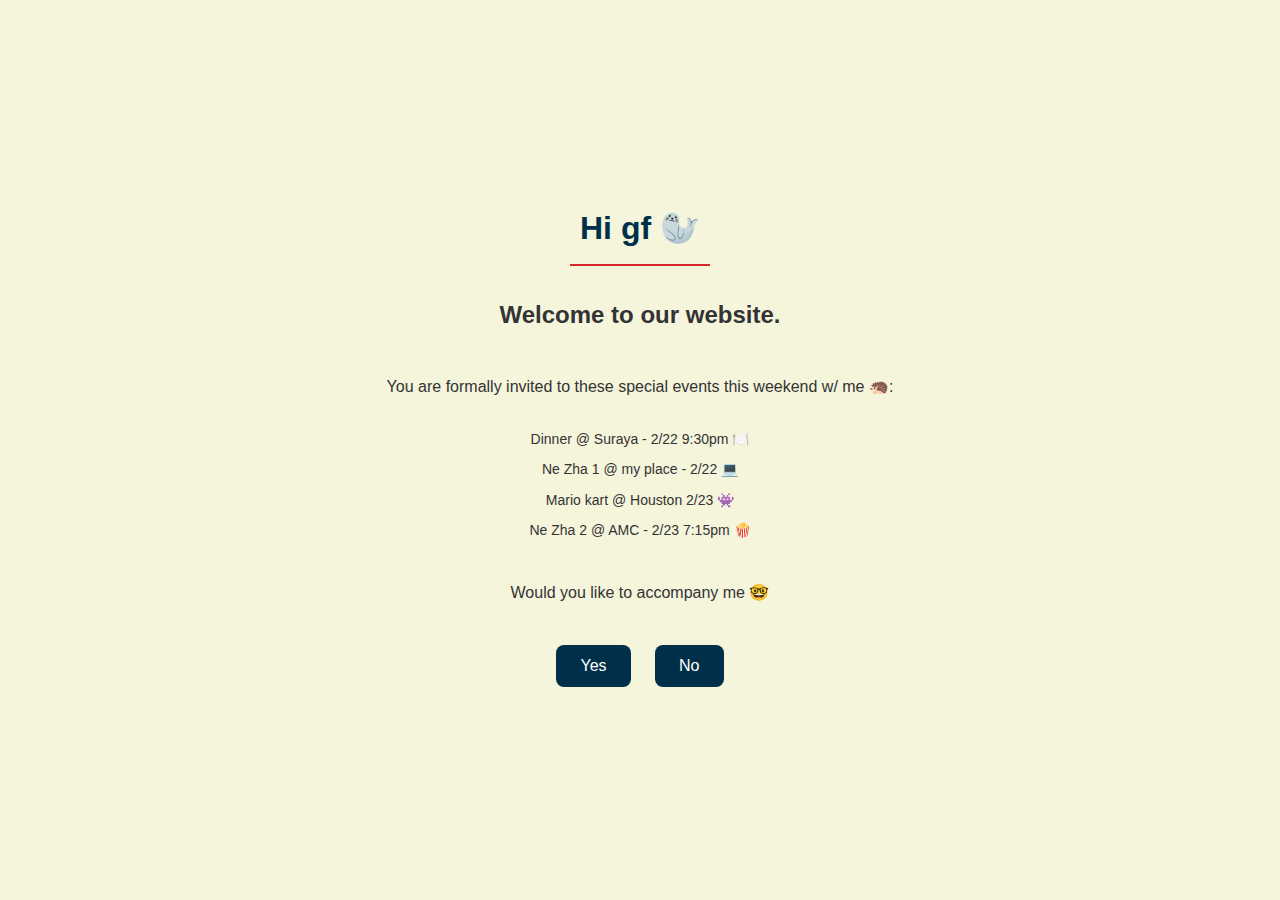
<file: index.html>
<!DOCTYPE html>
<html lang="en">
<head>
    <meta charset="UTF-8">
    <meta name="viewport" content="width=device-width, initial-scale=1.0">
    <title>🦭</title>
    <link rel="stylesheet" href="style.css">
    <script src="index.js"></script>
</head>
<body>
    <h2>Hi gf 🦭</h2>
    <h3>Welcome to our website.</h3>
    <div>
        <p>You are formally invited to these special events this weekend w/ me 🦔:</p>
        <ul>
            <li>Dinner @ Suraya - 2/22 9:30pm 🍽️</li>
            <li>Ne Zha 1 @ my place - 2/22 💻</li>
            <li>Mario kart @ Houston 2/23 👾</li>
            <li>Ne Zha 2 @ AMC - 2/23 7:15pm 🍿</a></li>
        </ul>
    </div>
    <div>
        <p>Would you like to accompany me 🤓</p>
    </div>
    <div>
        <button onclick="yesPage()">Yes</button>
        <button>No</button>
    </div>
</body>
</html>
</file>
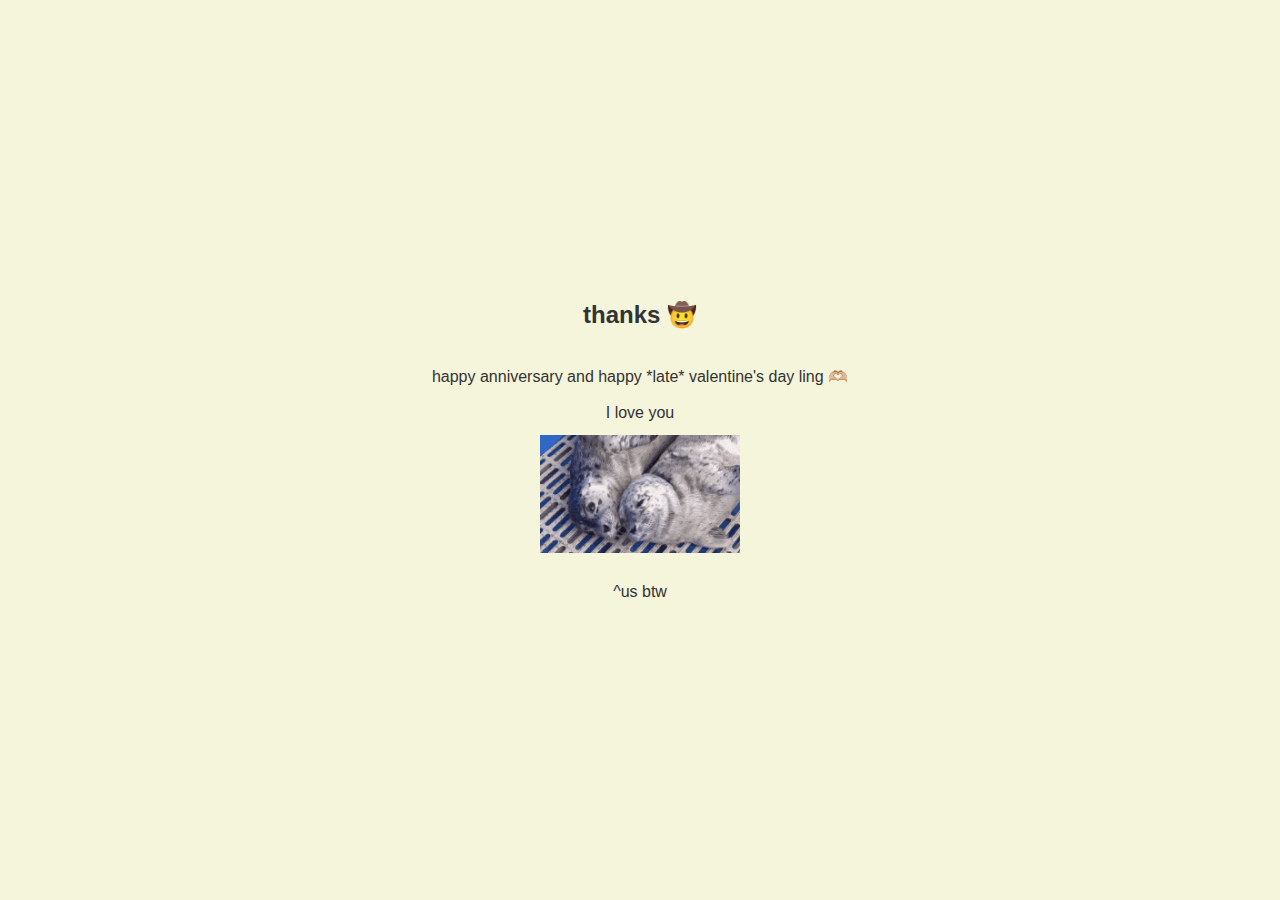
<file: pages/yes.html>
<!DOCTYPE html>
<html lang="en">
<head>
    <meta charset="UTF-8">
    <meta name="viewport" content="width=device-width, initial-scale=1.0">
    <title>🥰</title>
    <link rel="stylesheet" href="../style.css">
</head>
<body>
    <h3>thanks 🤠</h3>
    <p>happy anniversary and happy *late* valentine's day ling 🫶🏼</p>
    <p>I love you</p>
    <img src="../images/us.gif" alt="us" width="200">
    <br>
    <p>^us btw</p>
</body>
</html>
</file>
<file: style.css>
:root {
    --primary-color: #003049;
    --secondary-color: #D62828;
    --text-color: #333;
    --background-color: #F5F5DC;
    --font-stack: 'Fredoka', 'Baloo 2', sans-serif;
    --font-size: 14px;
}

* {
    margin: 0;
    padding: 0;
    box-sizing: border-box;
}

body {
    font-family: var(--font-stack);
    background-color: var(--background-color);
    color: var(--text-color);
    line-height: 1.6;
    min-height: 100vh;
    display: flex;
    flex-direction: column;
    align-items: center;
    justify-content: center;
    padding: 40px;
    text-align: center;
}

h2 {
    font-size: 2rem;
    color: var(--primary-color);
    margin-bottom: 20px;
    padding: 10px;
    border-bottom: 2px solid var(--secondary-color);
}

h3 {
    font-size: 1.5rem;
    padding: 10px;
    margin-bottom: 20px;
}

div {
    padding: 10px;
}

p {
    font-size: 1rem;
    margin-bottom: 10px;
}

ul {
    font-size: var(--font-size);
    list-style: none;
    padding: 10px;
}

li {
    margin: 8px 0;
}

button {
    background-color: var(--primary-color);
    color: #fff;
    border: none;
    padding: 12px 24px;
    font-size: 1rem;
    border-radius: 8px;
    cursor: pointer;
    transition: all 0.3s ease-in-out;
    margin: 10px;
}

button:hover {
    background-color: var(--secondary-color);
}
</file>
